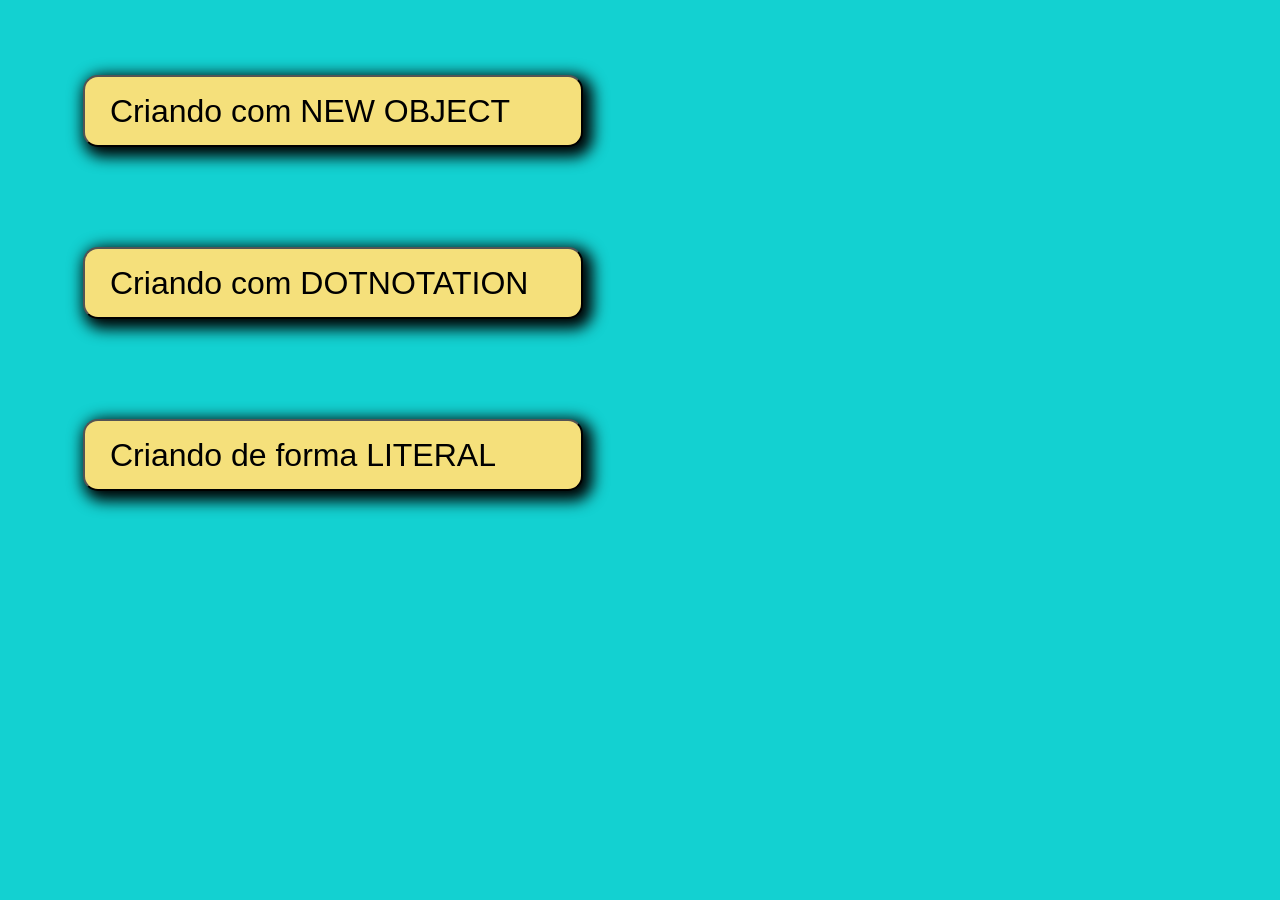
<file: ATIVIDADE10/ativ10.html>
<!DOCTYPE html>
<html lang="pt-br">
<head>
    <meta charset="UTF-8">
    <meta http-equiv="X-UA-Compatible" content="IE=edge">
    <meta name="viewport" content="width=device-width, initial-scale=1.0">
    <title>Atividade 10</title>
    <script src="ativ10.js"></script>
</head>
<style>
    body{
        background-color:rgb(19, 209, 209);
    }
    .newObj{
        display:flex;
        height: 72px;
        background:#f5e07b;
        color: black;
        font-size:32px;
        align-items:center;
        padding:25px;
        box-shadow: 5px 5px 15px 5px #000000;
        margin: 75px; 
        width: 500px;
        border-radius: 15px;
        cursor: pointer;
    }
    .newObj:hover{
        background-color: #f6b71a;
        box-shadow: 0 5px #666;
        transform: translateY(4px);
    }
    
    .dotNot{
        display:flex;
        height: 72px;
        background:#f5e07b;
        color: black;
        font-size:32px;
        align-items:center;
        padding:25px;
        box-shadow: 5px 5px 15px 5px #000000;
        margin: 75px; 
        margin-top: 100px;
        width: 500px; 
        border-radius: 15px;
        cursor: pointer;
    }
    .dotNot:hover{
        background-color: #f6b71a;
        box-shadow: 0 5px #666;
        transform: translateY(4px);
    }

    .literal{
        display:flex;
        height: 72px;
        background:#f5e07b;
        color: black;
        font-size:32px;
        align-items:center;
        padding:25px;
        box-shadow: 5px 5px 15px 5px #000000;
        margin: 75px; 
        margin-top: 100px;
        width: 500px; 
        border-radius: 15px;
        cursor: pointer;
    }
    .literal:hover{
        background-color: #f6b71a;
        box-shadow: 0 5px #666;
        transform: translateY(4px);
    }
    </style>
<body>
    <button class="newObj" onclick="newObj()">Criando com NEW OBJECT</button>
    <button class="dotNot" onclick="dotNot()">Criando com DOTNOTATION</button>
    <button class="literal" onclick="literal()">Criando de forma LITERAL</button>
</body>
</html>
</file>
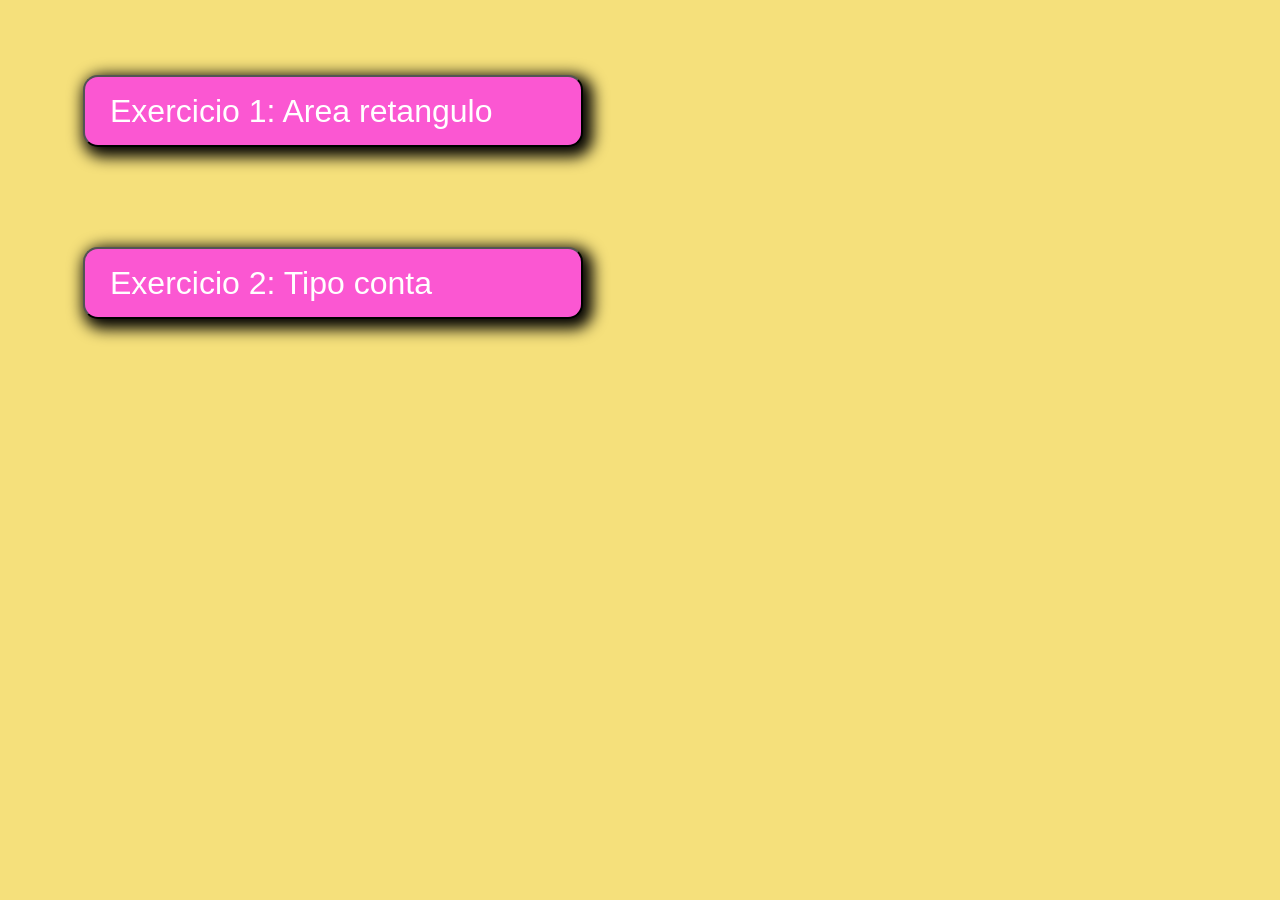
<file: ATIVIDADE11/ativ11.html>
<!DOCTYPE html>
<html lang="pt-br">
<head>
    <meta charset="UTF-8">
    <meta http-equiv="X-UA-Compatible" content="IE=edge">
    <meta name="viewport" content="width=device-width, initial-scale=1.0">
    <title>Atividade 11</title>
    <script src="ativ11.js"></script>
</head>
<style>
    body{
        background-color:#f5e07b;
    }
    .ex1{
        display:flex;
        height: 72px;
        background:#fb57d2;
        color: white;
        font-size:32px;
        align-items:center;
        padding:25px;
        box-shadow: 5px 5px 15px 5px #000000;
        margin: 75px; 
        width: 500px;
        border-radius: 15px;
        cursor: pointer;
    }
    .ex1:hover{
        background-color: #cb029c;
        box-shadow: 0 5px #666;
        transform: translateY(4px);
    }
    
    .ex2{
        display:flex;
        height: 72px;
        background: #fb57d2;
        color: white;
        font-size:32px;
        align-items:center;
        padding:25px;
        box-shadow: 5px 5px 15px 5px #000000;
        margin: 75px; 
        margin-top: 100px;
        width: 500px; 
        border-radius: 15px;
        cursor: pointer;
    }
    .ex2:hover{
        background-color: #cb029c;
        box-shadow: 0 5px #666;
        transform: translateY(4px);
    }
    </style>
<body>
    <button class="ex1" onclick="exercicio1()">Exercicio 1: Area retangulo</button>
    <button class="ex2" onclick="exercicio2()">Exercicio 2: Tipo conta</button>
</body>
</html>
</file>
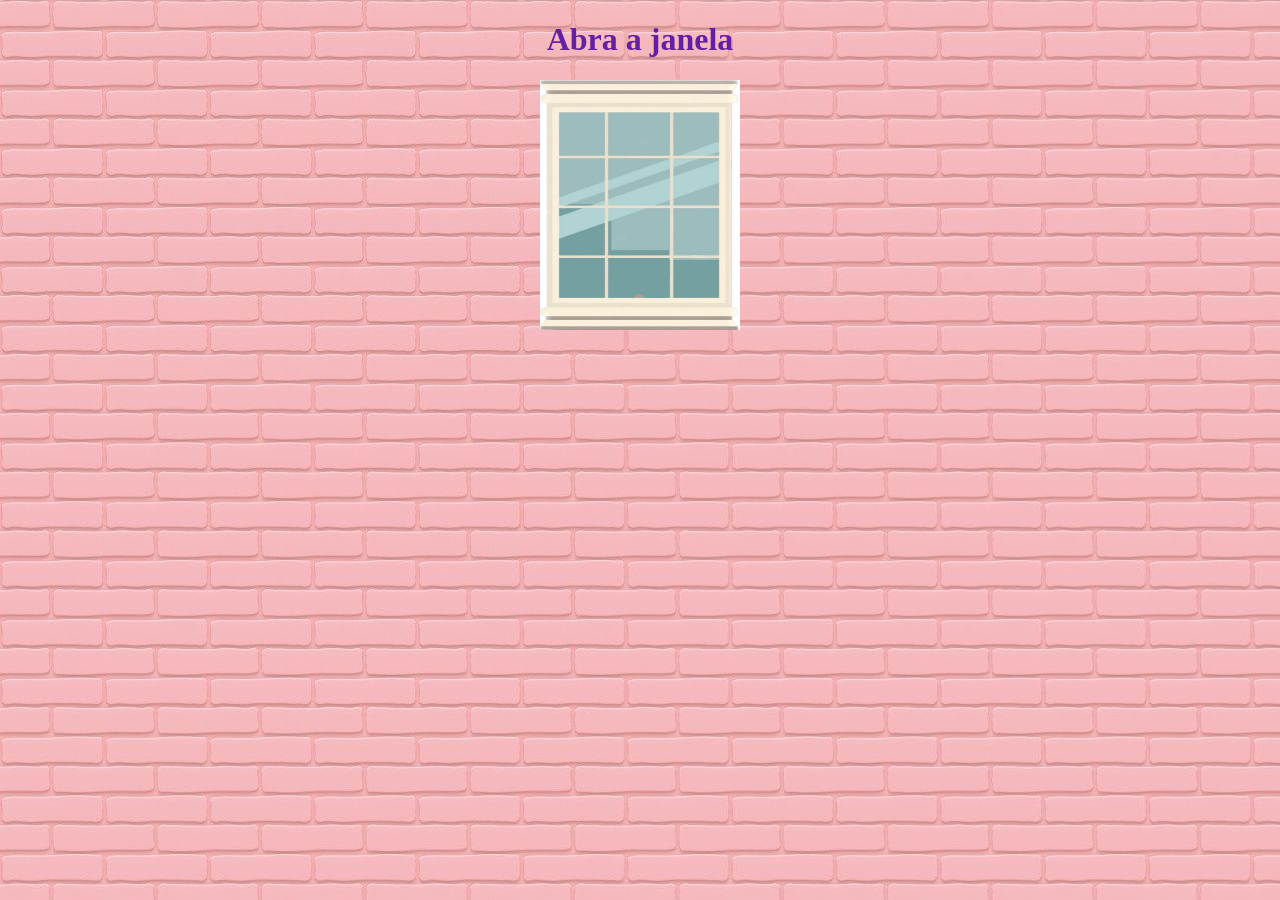
<file: ATIVIDADE12/ativ12.html>
<!DOCTYPE html>
<html lang="pt-br">
<head>
    <meta charset="UTF-8">
    <meta http-equiv="X-UA-Compatible" content="IE=edge">
    <meta name="viewport" content="width=device-width, initial-scale=1.0">
    <title>Atividade 12</title>
    
</head>

<style>
    body{
        background-image: url('img/tijolinho.jpg');
    }

    h1{       
        color:rgb(101, 31, 165);
        text-align: center;
    }

    img{
        width: 200px;
        height: 250px;
    }
</style>

<body>
    <center>
        <h1>Abra a janela</h1>
    <img src="img/fechada.jpeg" id="fechada" onmouseover="janela()">
    </center>
    <Script>
        function janela(){
           var img = document.getElementById("fechada")
            img.addEventListener('mouseover', 
            function(){
            img.src = "img/aberta.jpeg" 
            })

            img.addEventListener('mouseout', 
            function(){
            img.src = "img/fechada.jpeg" 
            })

            img.addEventListener('click', 
            function(){
            img.src = "img/quebrada.jpeg"
            })

        }

    </Script>
    
</body>
</html>
</file>
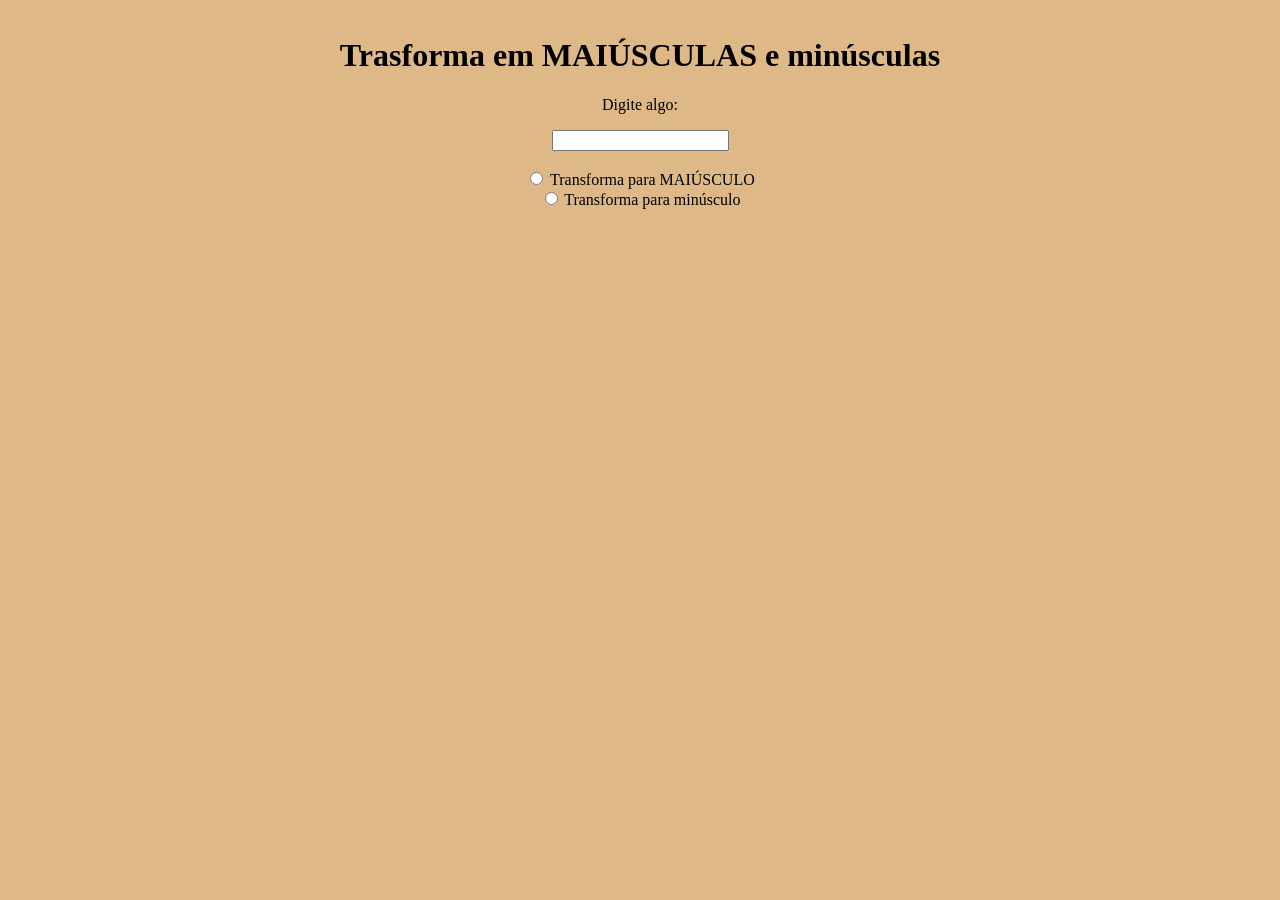
<file: ATIVIDADE13/ativ13.html>
<!DOCTYPE html>
<html lang="pt-br">
<head>
    <meta charset="UTF-8">
    <meta http-equiv="X-UA-Compatible" content="IE=edge">
    <meta name="viewport" content="width=device-width, initial-scale=1.0">
    <title>Atividade 13</title>
</head>
<style>
    
    body{
    text-align: center;
    padding-top: 8px;
    background-color:burlywood;
    font-family:Cambria, Cochin, Georgia, Times, 'Times New Roman', serif;
    font-size: 1.1;
    font-weight: 400;
    }
    
</style>

<body>
        <h1>Trasforma em MAIÚSCULAS e minúsculas </h1>
        <p>Digite algo:</p>
    
    <div class ="container"> 
        <input type="text" id="inputText"/>
    <br>
    <br>
        <input type="radio" id="upper" name="type" onclick="toUpper()" />
        <label for="upper"> Transforma para MAIÚSCULO</label>
    <br>
        <input type="radio" id="lower" name="type" onclick="toLower()" />
        <label for="lower"> Transforma para minúsculo</label>
    </div>

<script>
    const toUpper = () =>{
    const input = document.body.querySelector('#inputText');
    input.value = input.value.toUpperCase();
    };

    const toLower = () =>{
    const input = document.body.querySelector('#inputText');
    input.value = input.value.toLowerCase();
     };
</script>

</body>
</html>
</file>
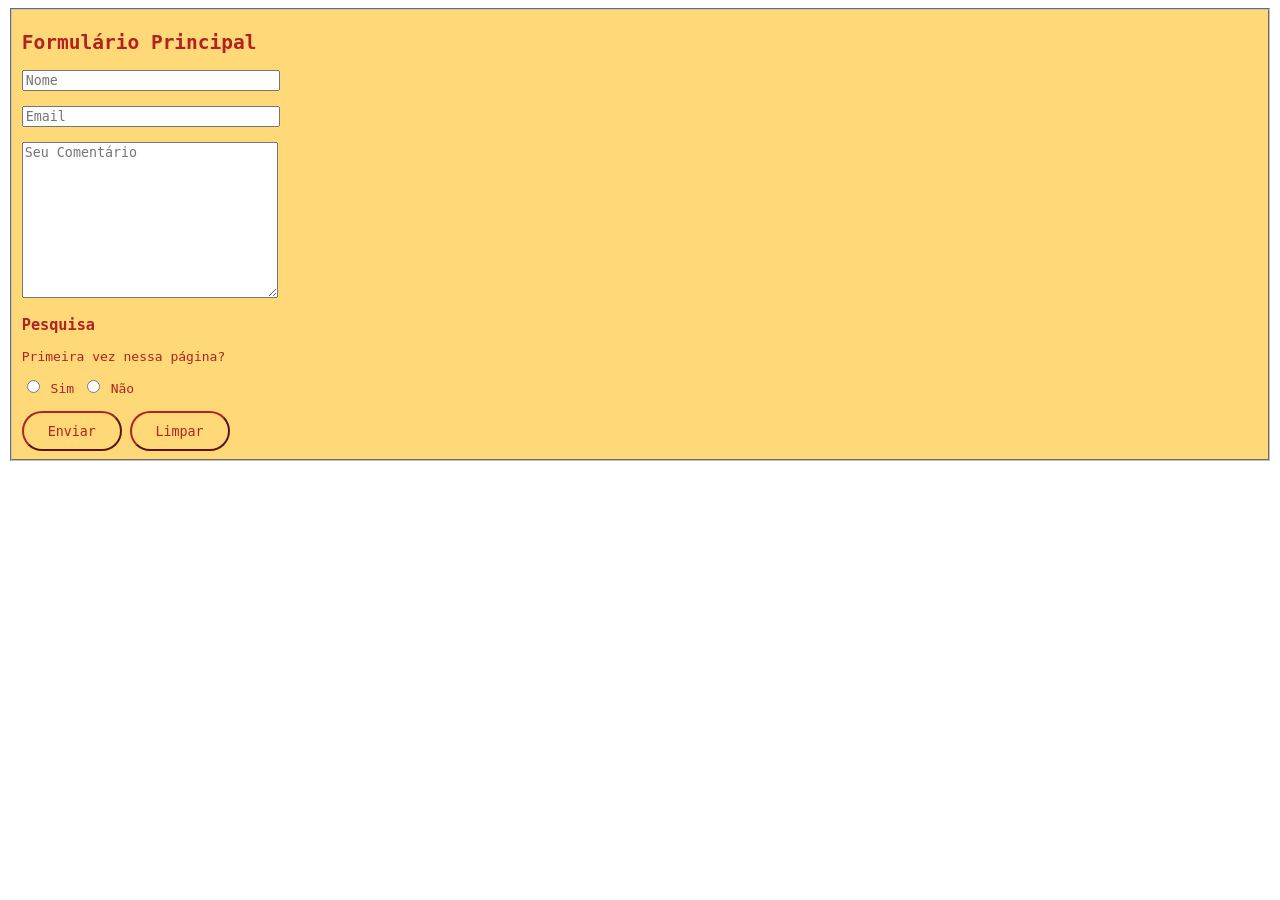
<file: ATIVIDADE14/ativ14.html>
<!DOCTYPE html>
<html lang="en">
<head>
    <meta charset="UTF-8">
    <meta http-equiv="X-UA-Compatible" content="IE=edge">
    <meta name="viewport" content="width=device-width, initial-scale=1.0">

    <title>Atividade 14</title>
</head>

<style>
    *{
        font-family: monospace;
        color: firebrick;
    }
    fieldset{
        background-color:rgb(255, 216, 119);
    }
    input.text, input.email,textarea{
        width: 250px;
    }
    

    button{
        width: 100px;
        height: 40px;
        cursor: pointer;
        background-color: transparent;
        border-radius: 50px;
        border-color: firebrick;
    }
    button:hover{
        transition: .5s;
        color: rgb(255, 216, 119);
        background-color: firebrick;

    }
    
</style>
<body>
        <form action="" name="atividade" id="atividade" onsubmit="return validarCampos();">
          <fieldset>
            <h2>Formulário Principal</h2>
            <input type="text" name="nome" id="nome" class="text" placeholder="Nome">
            <br><br>
            <input type="email" name="email" id="email" class="email" class="text" placeholder="Email">
            <br><br>
            <textarea name="comentario" id="comentario" cols="30" rows="10" placeholder="Seu Comentário"></textarea>
            <h3>Pesquisa</h3>
            <p>Primeira vez nessa página?</p>
            <div class="radios">
              <input type="radio" name="pesquisa" id="sim" class="radio" value="Sim">
              <label for="sim">Sim</label>
              <input type="radio" name="pesquisa" id="nao" class="radio" value="Não">
              <label for="nao">Não</label>
            </div>
            <div class="buttons">
                <br>
              <button type="submit" name="enviar" id="enviar" class="button">Enviar</button>
              <button type="reset" name="limpar" id="limpar" class ="button">Limpar</button>
            </div>
               </fieldset>

        <script src="ativ14.js"></script>
</body>
</html>
</file>
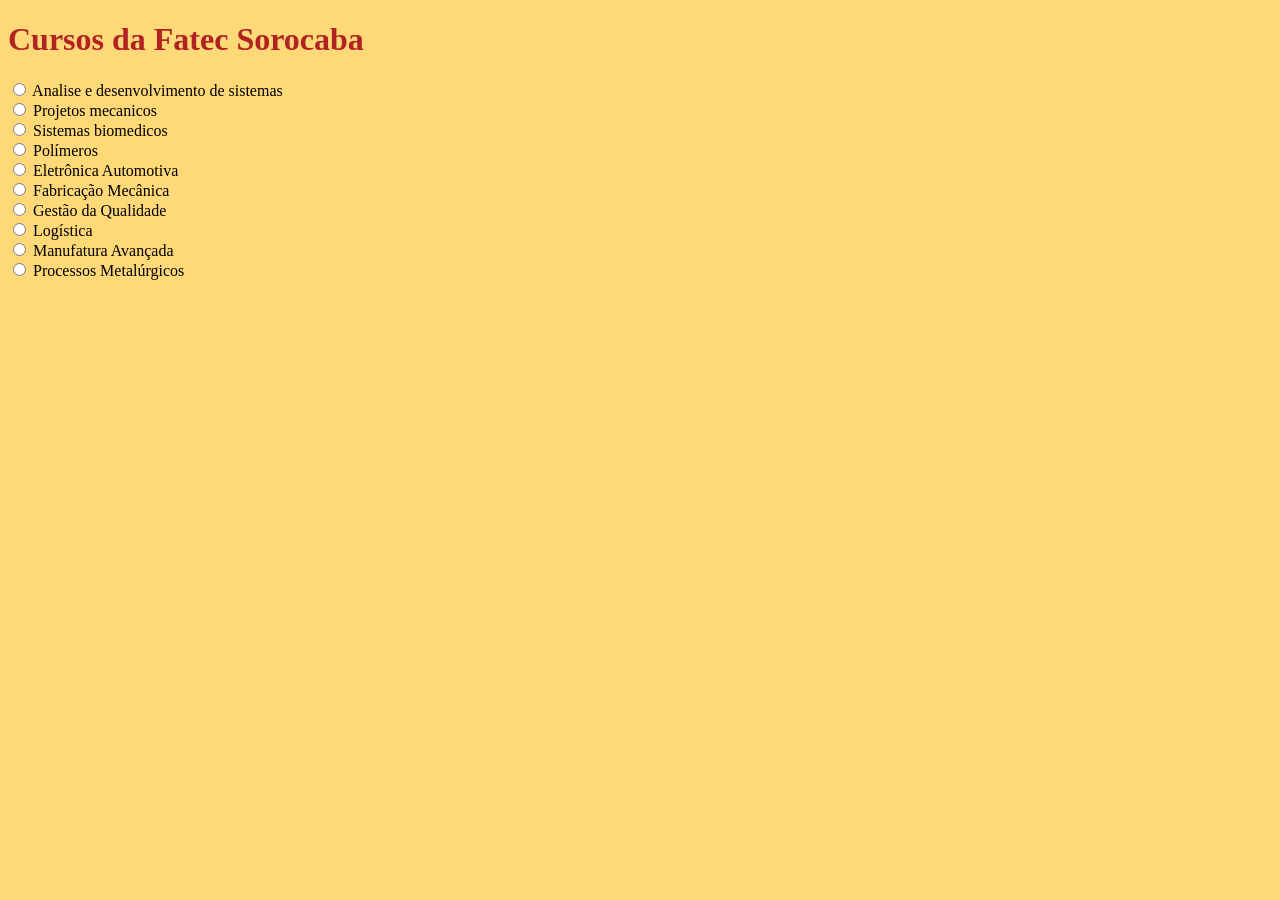
<file: ATIVIDADE15/ativ15.html>
<!DOCTYPE html>
<html lang="pt-br">
<head>
    <meta charset="UTF-8">
    <meta http-equiv="X-UA-Compatible" content="IE=edge">
    <meta name="viewport" content="width=device-width, initial-scale=1.0">
    <title>Atividade 15</title>
</head>

<style>
    body{
        background-color:rgb(255, 216, 119) ;
    }
    h1{
        color: firebrick;
    }
</style>

<body>
    <h1>Cursos da Fatec Sorocaba</h1>
    <input type="radio" name="ADS" id="ADS" onchange="AbrirSite('curso_ads');"> Analise e desenvolvimento de sistemas
    <br> 
    <input type="radio" name="PM" id="PM" onchange="AbrirSite('curso_proj');"> Projetos mecanicos
    <br> 
    <input type="radio" name="SB" id="SB" onchange="AbrirSite('curso_sb');"> Sistemas biomedicos
    <br> 
    <input type="radio" name="PO" id="PO" onchange="AbrirSite('curso_pol');"> Polímeros
    <br> 
    <input type="radio" name="EA" id="EA" onchange="AbrirSite('curso_ea');"> Eletrônica Automotiva
    <br> 
    <input type="radio" name="FM" id="FM" onchange="AbrirSite('curso_fm');"> Fabricação Mecânica
    <br> 
     <input type="radio" name="GQ" id="GQ" onchange="AbrirSite('curso_gq');"> Gestão da Qualidade
    <br> 
     <input type="radio" name="LOG" id="LOG" onchange="AbrirSite('curso_log');"> Logística
    <br>
    <input type="radio" name="MA" id="MA" onchange="AbrirSite('curso_ma');"> Manufatura Avançada
    <br>
    <input type="radio" name="PM" id="PM" onchange="AbrirSite('curso_pm');"> Processos Metalúrgicos
    <br>

    <script>
        function AbrirSite(curso) {
        if (confirm("Tem certeza que quer abrir esse curso?")) {
            open("http://www.fatecsorocaba.edu.br/" + curso + ".asp", "", "width=600,height=300");
        }
    }
    </script>
</body>
</html>
</file>
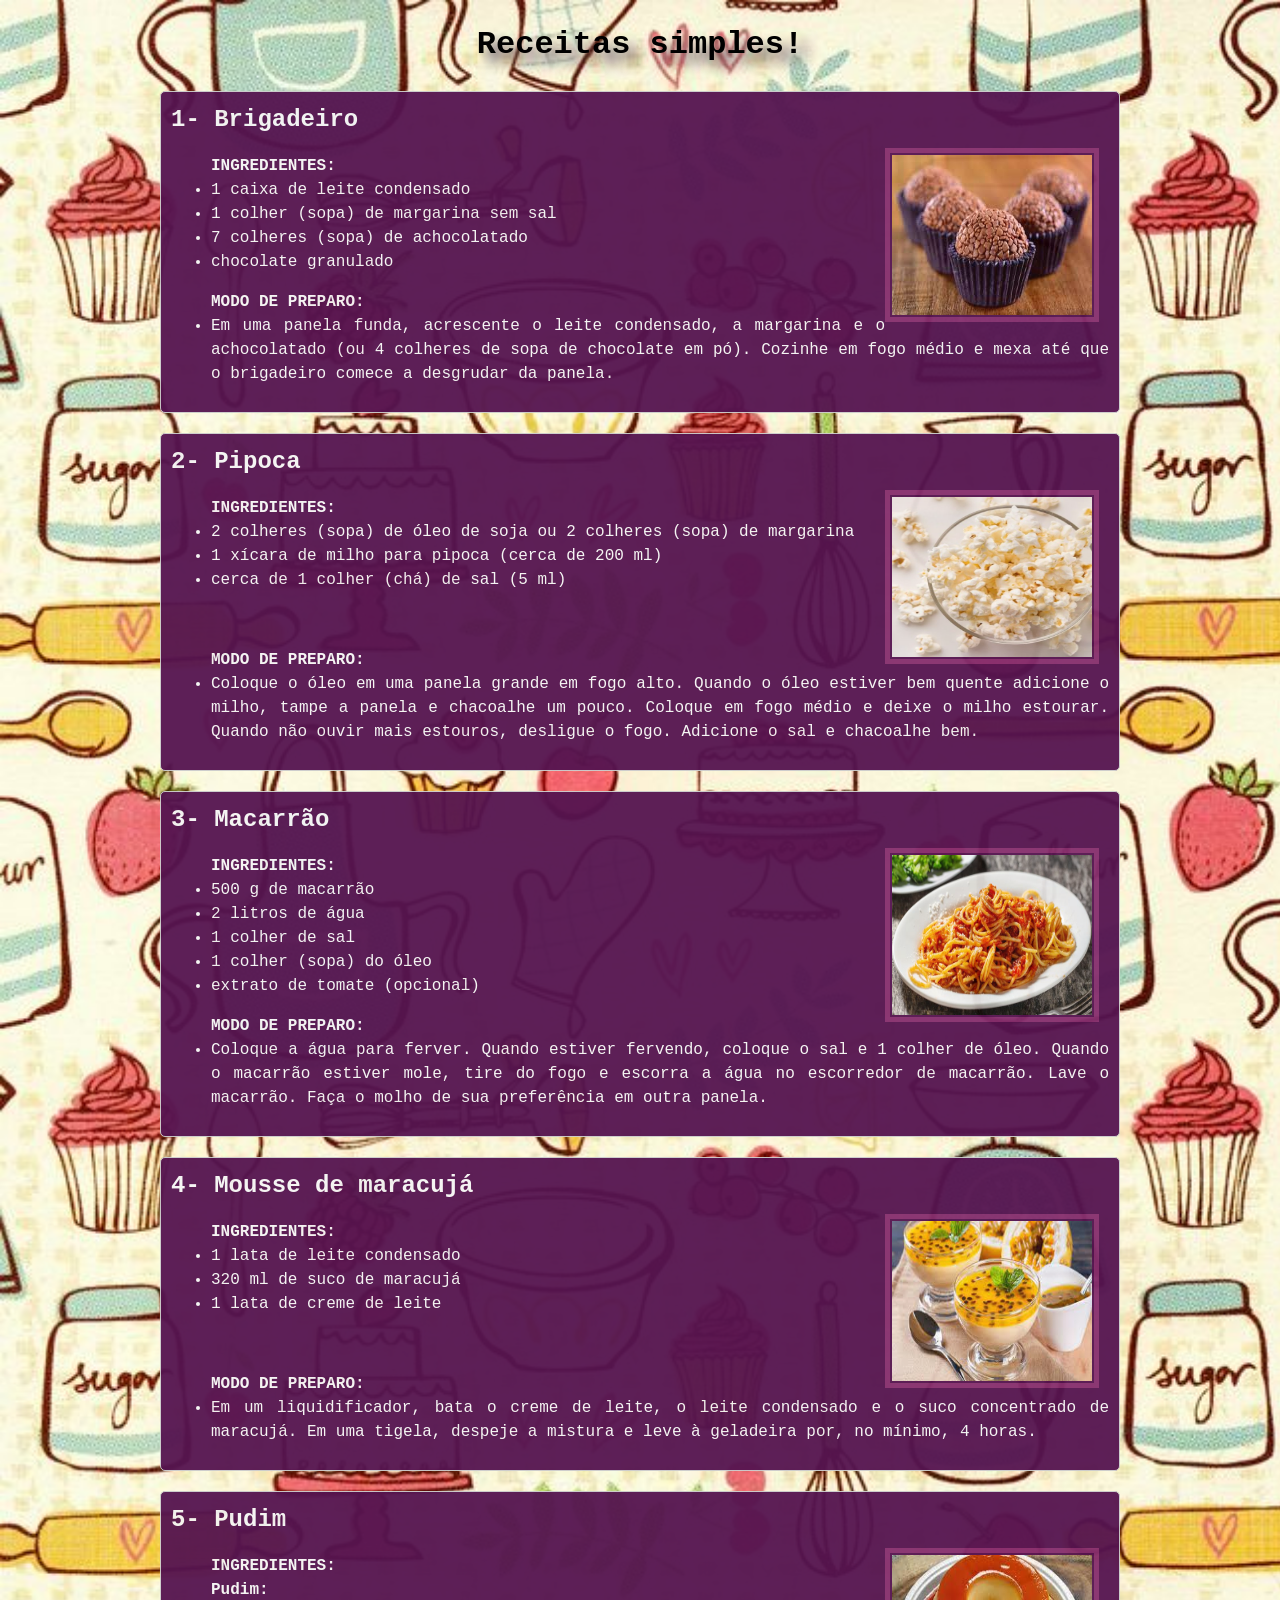
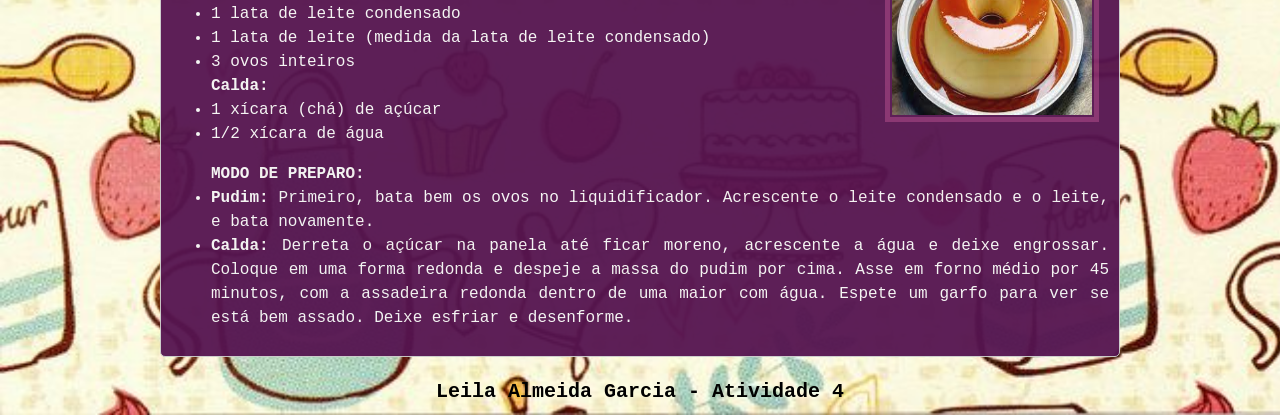
<file: ATIVIDADE4/Atividade4.html>
<!DOCTYPE html>
<html lang="pt-br">
<head>
    <meta charset="UTF-8">
    <meta http-equiv="X-UA-Compatible" content="IE=chrome">
    <link rel="stylesheet" href="style.css">
    <title>Atividade 4</title>
</head>

<body>
    <div class="container">
    <center><header><h1>Receitas simples!</h1></header></center>

    <section>
        <article>
                <h2>1- Brigadeiro</h2>
                <img src='img/brigadeiro.jpg' alt="Brigadeiro">
                <p>
                    <ul>
                        <b>INGREDIENTES:</b>
                        <li>1 caixa de leite condensado</li>
                        <li>1 colher (sopa) de margarina sem sal</li>
                        <li>7 colheres (sopa) de achocolatado</li>
                        <li>chocolate granulado</li>
                    </ul>
                    <ul>
                        <b>MODO DE PREPARO:</b>
                        <li>Em uma panela funda, acrescente o leite condensado, a margarina e o achocolatado (ou 4 colheres de sopa de chocolate em pó).

                            Cozinhe em fogo médio e mexa até que o brigadeiro comece a desgrudar da panela.</li>
                    </ul>
                </p>
                
        </article>

        <article>
            <h2>2- Pipoca</h2>
            <img src='img/pipoca.jpg' alt="Pipoca">
            <p>
              <ul>
                <b>INGREDIENTES:</b>
                <li>2 colheres (sopa) de óleo de soja ou 2 colheres (sopa) de margarina</li>
                <li>1 xícara de milho para pipoca (cerca de 200 ml)</li>
                <li>cerca de 1 colher (chá) de sal (5 ml) </li>
              </ul>
              <br>
              <ul>
                <b>MODO DE PREPARO:</b>
                <li>Coloque o óleo em uma panela grande em fogo alto.
                    Quando o óleo estiver bem quente adicione o milho, tampe a panela e chacoalhe um pouco.
                    Coloque em fogo médio e deixe o milho estourar.
                    Quando não ouvir mais estouros, desligue o fogo.
                    Adicione o sal e chacoalhe bem.</li>
              </ul>
            </p>

        </article>

        <article>
            <h2>3- Macarrão</h2>
            <img src='img/macarrao.jpg' alt="Macarrão">
            <p>
             <ul>
                <b>INGREDIENTES:</b>
                <li>500 g de macarrão</li>
                <li>2 litros de água</li>
                <li>1 colher de sal</li>
                <li>1 colher (sopa) do óleo</li>
                <li>extrato de tomate (opcional)</li>
             </ul>
             <ul>
                <b>MODO DE PREPARO:</b>
                <li>Coloque a água para ferver.
                    Quando estiver fervendo, coloque o sal e 1 colher de óleo.
                    Quando o macarrão estiver mole, tire do fogo e escorra a água no escorredor de macarrão.
                    Lave o macarrão.
                    Faça o molho de sua preferência em outra panela.</li>
             </ul>    
            </p>
            
        </article>

        <article>
            <h2>4- Mousse de maracujá</h2>
            <img src='img/mousse.jpg' alt="Mousse de maracujá">
            <p>
              <ul>
                <b>INGREDIENTES:</b>
                <li>1 lata de leite condensado</li>
                <li>320 ml de suco de maracujá</li>
                <li>1 lata de creme de leite</li>
              </ul> 
              <br>
              <ul>
                <b>MODO DE PREPARO:</b>
                <li>Em um liquidificador, bata o creme de leite, o leite condensado e o suco concentrado de maracujá.
                    Em uma tigela, despeje a mistura e leve à geladeira por, no mínimo, 4 horas.</li>
              </ul> 
            </p>
            
        </article>

        <article>
            <h2>5- Pudim</h2>
            <img src='img/pudim.jpg' alt="Pudim">
            <p>
              <ul>
                <b>INGREDIENTES:</b><br>
                <b>Pudim:</b>
                <li>1 lata de leite condensado</li>
                <li>1 lata de leite (medida da lata de leite condensado)</li>
                <li>3 ovos inteiros</li>
                <b>Calda:</b>
                <li>1 xícara (chá) de açúcar</li>
                <li>1/2 xícara de água</li>
              </ul> 
              <ul>
                <b>MODO DE PREPARO:</b>
                <li><b>Pudim:</b> Primeiro, bata bem os ovos no liquidificador.
                    Acrescente o leite condensado e o leite, e bata novamente.</li>
                <li><b>Calda:</b> Derreta o açúcar na panela até ficar moreno, acrescente a água e deixe engrossar.
                    Coloque em uma forma redonda e despeje a massa do pudim por cima.
                    Asse em forno médio por 45 minutos, com a assadeira redonda dentro de uma maior com água.
                    Espete um garfo para ver se está bem assado.
                    Deixe esfriar e desenforme.</li>
                </ul> 
            </p>
            
        </article>

    </section>
    
        <footer>
           <b>Leila Almeida Garcia - Atividade 4</b> 
        </footer>

</body>

</html>
</file>
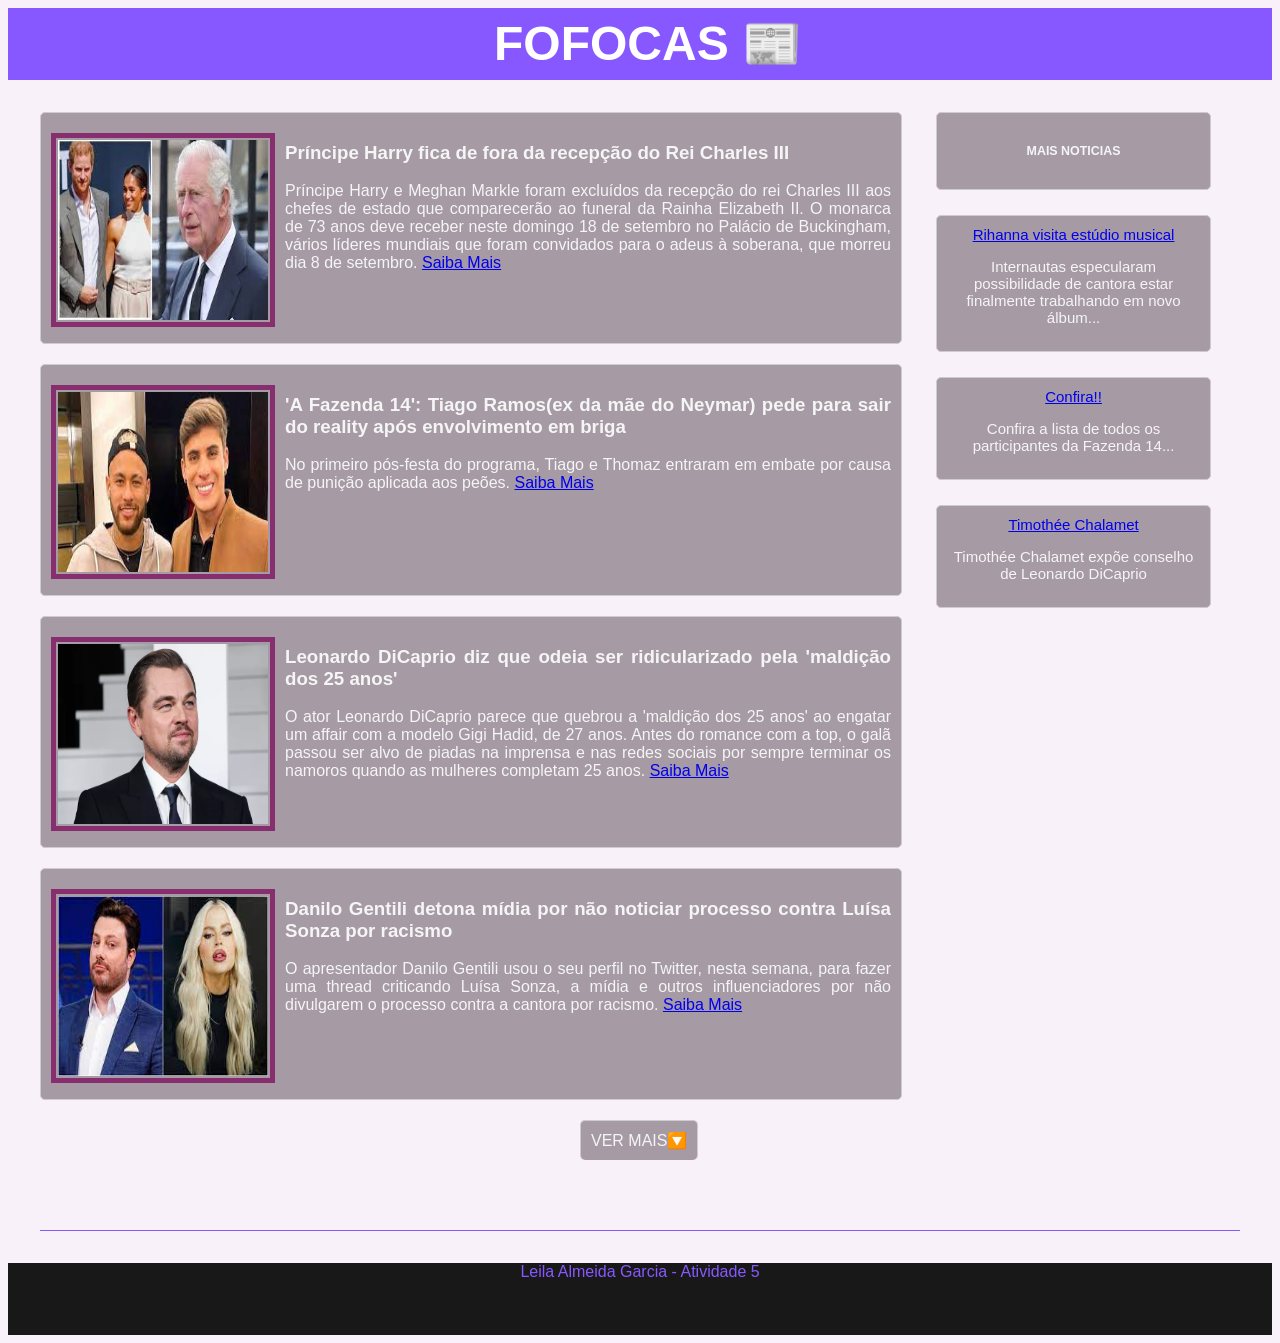
<file: ATIVIDADE5/atividade5.html>
<!DOCTYPE html>
<html lang="pt-br">
<head>
    <meta charset="UTF-8">
    <meta http-equiv="X-UA-Compatible" content="IE=chrome">
    <link rel="stylesheet" href="style05.css">
    <title>Atividade 5</title>
</head>

<body>                
            <header><center><h2>FOFOCAS &#128240; </h2></center></header>

            <main>
            <section> 
            <article>
                <img src='img05/principe.jpg' alt="Principe">
                    <h3>Príncipe Harry fica de fora da recepção do Rei Charles III</h3>
                <p>
                    Príncipe Harry e Meghan Markle foram excluídos da recepção do rei Charles III aos chefes de estado que comparecerão 
                    ao funeral da Rainha Elizabeth II. O monarca de 73 anos deve receber neste domingo 18 de setembro no Palácio de Buckingham, 
                    vários líderes mundiais que foram convidados para o adeus à soberana, que morreu dia 8 de setembro.
                    <a href='https://www.ofuxico.com.br/noticias/principe-harry-fica-de-fora-da-recepcao-do-rei-charles-iii-com-lideres
                    -mundiais/' target='_blank'>Saiba Mais</a>
                </p>
            </article>
            
            <article>
                <img src="img05/tiago.jpg" alt="ex da mãe do Neymar">
                <h3>'A Fazenda 14': Tiago Ramos(ex da mãe do Neymar) pede para sair do reality após envolvimento em briga</h3>
                
                <p>
                    No primeiro pós-festa do programa, Tiago e Thomaz entraram em embate por causa de punição aplicada aos peões.
                    <a href='https://www.terra.com.br/diversao/tv/a-fazenda-14-tiago-ramos-pede-para-sair-do-reality-apos-envolvimento-
                    em-briga,8ee6710f4fa0bf572cdf58efdda8e313mj4zr8ih.html' target='_blank'>Saiba Mais</a>
                </p>
                
            </article>    
        
            <article>
                <img src="img05/leonardo.webp" alt="Leonardo DiCaprio">
                <h3>Leonardo DiCaprio diz que odeia ser ridicularizado pela 'maldição dos 25 anos'</h3>
                <p>
                    O ator Leonardo DiCaprio parece que quebrou a 'maldição dos 25 anos' ao engatar um affair 
                    com a modelo Gigi Hadid, de 27 anos. Antes do romance com a top, o galã passou ser alvo de piadas 
                    na imprensa e nas redes sociais por sempre terminar os namoros quando as mulheres completam 25 anos.
                    <a href='https://www.terra.com.br/diversao/gente/leonardo-dicaprio-diz-que-odeia-ser-ridicularizado-pela-
                    maldicao-dos-25-anos,73d3289184a46fd459b5a2b56b8fdc12p0uwy7ex.html' target='_blank'>Saiba Mais</a>
                </p>
                
            </article>  
            
            <article class="msg">
                <img src="img05/danilo_luisa.jpg" alt="Danilo Gentili e Luisa Sonza">
                <h3>Danilo Gentili detona mídia por não noticiar processo contra Luísa Sonza por racismo</h3>
                <p>
                    O apresentador Danilo Gentili usou o seu perfil no Twitter, nesta semana, para fazer uma thread criticando Luísa Sonza, 
                    a mídia e outros influenciadores por não divulgarem o processo contra a cantora por racismo.
                
                    <a href='https://www.areavip.com.br/famosos/danilo-gentili-detona-midia-por-nao-noticiar-processo-contra-luisa-sonza-
                    por-racismo/' target='_blank'>Saiba Mais</a></p>
                </p>
                </article>
        
            <div class="coluna2">
                <article class="col"><center><h5>MAIS NOTICIAS</h5></center></article>
                <article class="col"><a href="https://revistaquem.globo.com/QUEM-News/
                    noticia/2022/09/rihanna-visita-estudio-musical-com-ap-rocky-e-anima-fas.html" target="_blank">
                    Rihanna visita estúdio musical</a>
                    <p>Internautas especularam possibilidade de cantora estar finalmente trabalhando em novo álbum...</p>
                </article>
                <article class="col">
                    <a href="https://www.purepeople.com.br/noticia/a-fazenda-2022-confira-a-lista-completa-com-os-24-participantes-do-
                    reality-show_a359119/1" target="_blank">Confira!!</a>
                    <p>Confira a lista de todos os participantes da Fazenda 14...</p>
                </article>
                <article class="col">
                    <a href="https://jovempan.com.br/entretenimento/famosos/timothee-chalamet-expoe-conselho-de-leonardo-dicaprio-sem-drogas-
                    e-filmes-de-super-herois.html"target="_blank">Timothée Chalamet</a>
                    <p>Timothée Chalamet expõe conselho de Leonardo DiCaprio</p>
                </article> 
            </div>

        <div>
            <article class="mais">
                VER MAIS&#128317;
            </article>
        </div>
    </section>

        
</main>

		<footer>
            Leila Almeida Garcia - Atividade 5
         </footer>
    
</body>
</html>
</file>
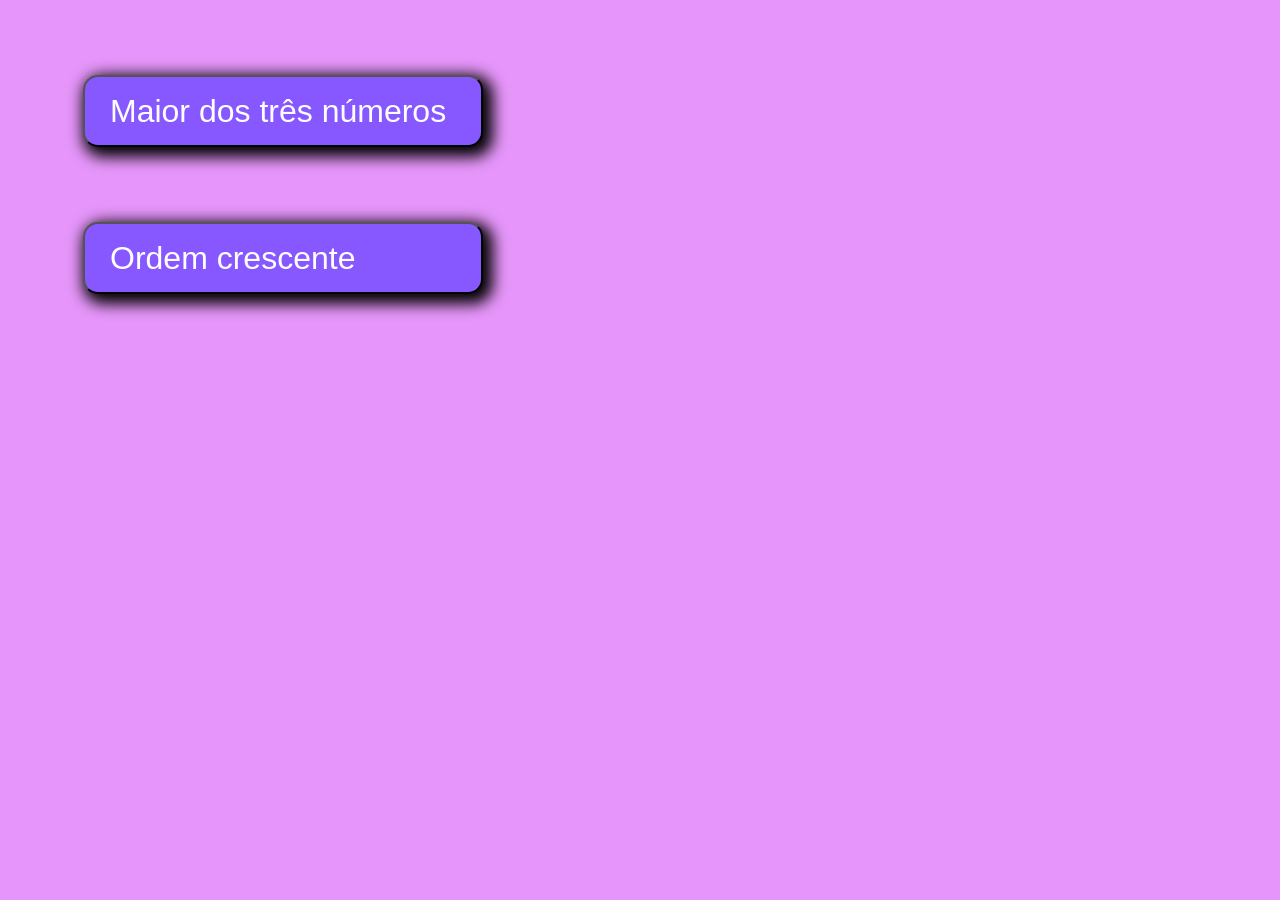
<file: ATIVIDADE9/ativ9.html>
<!DOCTYPE html>
<html lang="pt-br">
<head>
    <meta charset="UTF-8">
    <meta http-equiv="X-UA-Compatible" content="IE=edge">
    <meta name="viewport" content="width=device-width, initial-scale=1.0">
    <title>Atividade 9</title>
    <script src="ativ9.js"></script>
</head>

<style>
body{
    background-color:rgb(230, 150, 250);
}
.maior{
    display:flex;
    height: 72px;
    background: #8758FF;
    color: white;
    font-size:32px;
    align-items:center;
    padding:25px;
    box-shadow: 5px 5px 15px 5px #000000;
    margin: 75px; 
    width: 400px;
    border-radius: 15px;
    cursor: pointer;
}
.maior:hover{
    background-color: #2a028f;
    box-shadow: 0 5px #666;
    transform: translateY(4px);
}

.cresc{
    display:flex;
    height: 72px;
    background: #8758FF;
    color: white;
    font-size:32px;
    align-items:center;
    padding:25px;
    box-shadow: 5px 5px 15px 5px #000000;
    margin: 75px; 
    width: 400px; 
    border-radius: 15px;
    cursor: pointer;
}
.cresc:hover{
    background-color: #2a028f;
    box-shadow: 0 5px #666;
    transform: translateY(4px);
}

</style>
<body>
    
    
    <button class="maior" onclick="maiorDeTres()">Maior dos três números</button>
    <button class="cresc" onclick="ordemCrescente()">Ordem crescente</button>
    
</body>
</html>
</file>
<file: ATIVIDADE4/style.css>
body {
    background: #1c022e ;
    
    
    font-family: 'Courier New', Courier, monospace;
    line-height: 1.5;
    background-size: cover;
    background-image: url(img/wallpaper.jpg);
  }
  
  
  .container {
  margin: 0 auto;
  width: 960px;
  }
  
  article {
  background-color: rgb(85, 20, 80);
  border: 0.1px solid #CCC;
  border-radius: 5px;
  margin-bottom: 20px;
  padding: 10px;
  color: whitesmoke;
  text-align: justify;
  opacity:0.95;
  }
  
  
  article h2 {
  text-shadow: rgb(134, 46, 110);
  margin: 0;
  }
  
  article img {
  border: 5px solid rgb(134, 46, 110);
  float: right;
  margin: 10px 10px 0 0;
  padding: 2px;
  width: 200px;
  height: 160px;
  

  }

  h1{color: black; 
    text-shadow: rgb(93, 73, 87) 0.3em 0.3em 0.4em;
}

footer 
{
    font-size: 20px;
    text-align: center;  
    color: black;
}
</file>
<file: ATIVIDADE5/style05.css>
body{
  font-family: -apple-system, BlinkMacSystemFont, 'Segoe UI', Roboto, Oxygen, Ubuntu, Cantarell, 'Open Sans', 'Helvetica Neue', sans-serif;
  margin: 40;
  min-height: 100vh;
  display: flex;
  flex-direction: column;
  background-color: #f8f1f9;
  
}

header{
    display:flex;
    height: 72px;
    background: #8758FF;
    color: white;
    font-size:32px;
    font-weight:900;
    align-items:center;
    justify-content: center;
    padding-left:16px;
  }

 article{
    background-color: rgb(166, 154, 165);
    border: 0.1px solid #CCC;
    border-radius: 5px;
    margin-bottom: 20px;
    padding: 10px;
    color: whitesmoke;
    text-align: justify;
    justify-content: center;
    flex-direction: column;
    width: 70%;
    height: 210px; 
    float: left; 
    flex: 1;
  }
 
  article img {
    border: 5px solid rgb(134, 46, 110);
    float: left;
    margin: 10px 10px 0 0;
    padding: 2px;
    width: 210px;
    height: 180px;
    }

  section{
      display:block;
      flex-direction: column;
      flex-grow:50;
      justify-content: center;
      align-items: center;
      border-bottom: 1px solid #8758FF;
      padding-bottom: 50px;
    }

    main{
      display:flex;
      flex-direction:column;
      flex-wrap:wrap;
      padding: 32px;
      gap: 32px;
      justify-content: center;
    }


  footer{
    height: 72px;
    background: #181818;
    color: #8758FF;
    justify-content:center;
    text-align: center;
  }

  .mais {
    display: block;
    text-align: center;
    border-bottom: #8758FF;
    margin-left: 45%;
    margin-right: 45%;
    justify-content: center;
    width: auto;
    height: auto;
  }

  .coluna2 {
    display: flex;
    flex-direction:column;
    gap:5px;
  }

  .col {
    width: 75%;
    height: 25%;
    margin-right: 20%;
    margin-left: 10%;
    font-size:15px;
    text-align:center;
  }

  .col img {
    border: 5px solid rgb(134, 46, 110);
    float: center;
    margin: 10px 10px 0 0;
    padding: 2px;
    width: 120px;
    height: 120px;
    }
</file>
